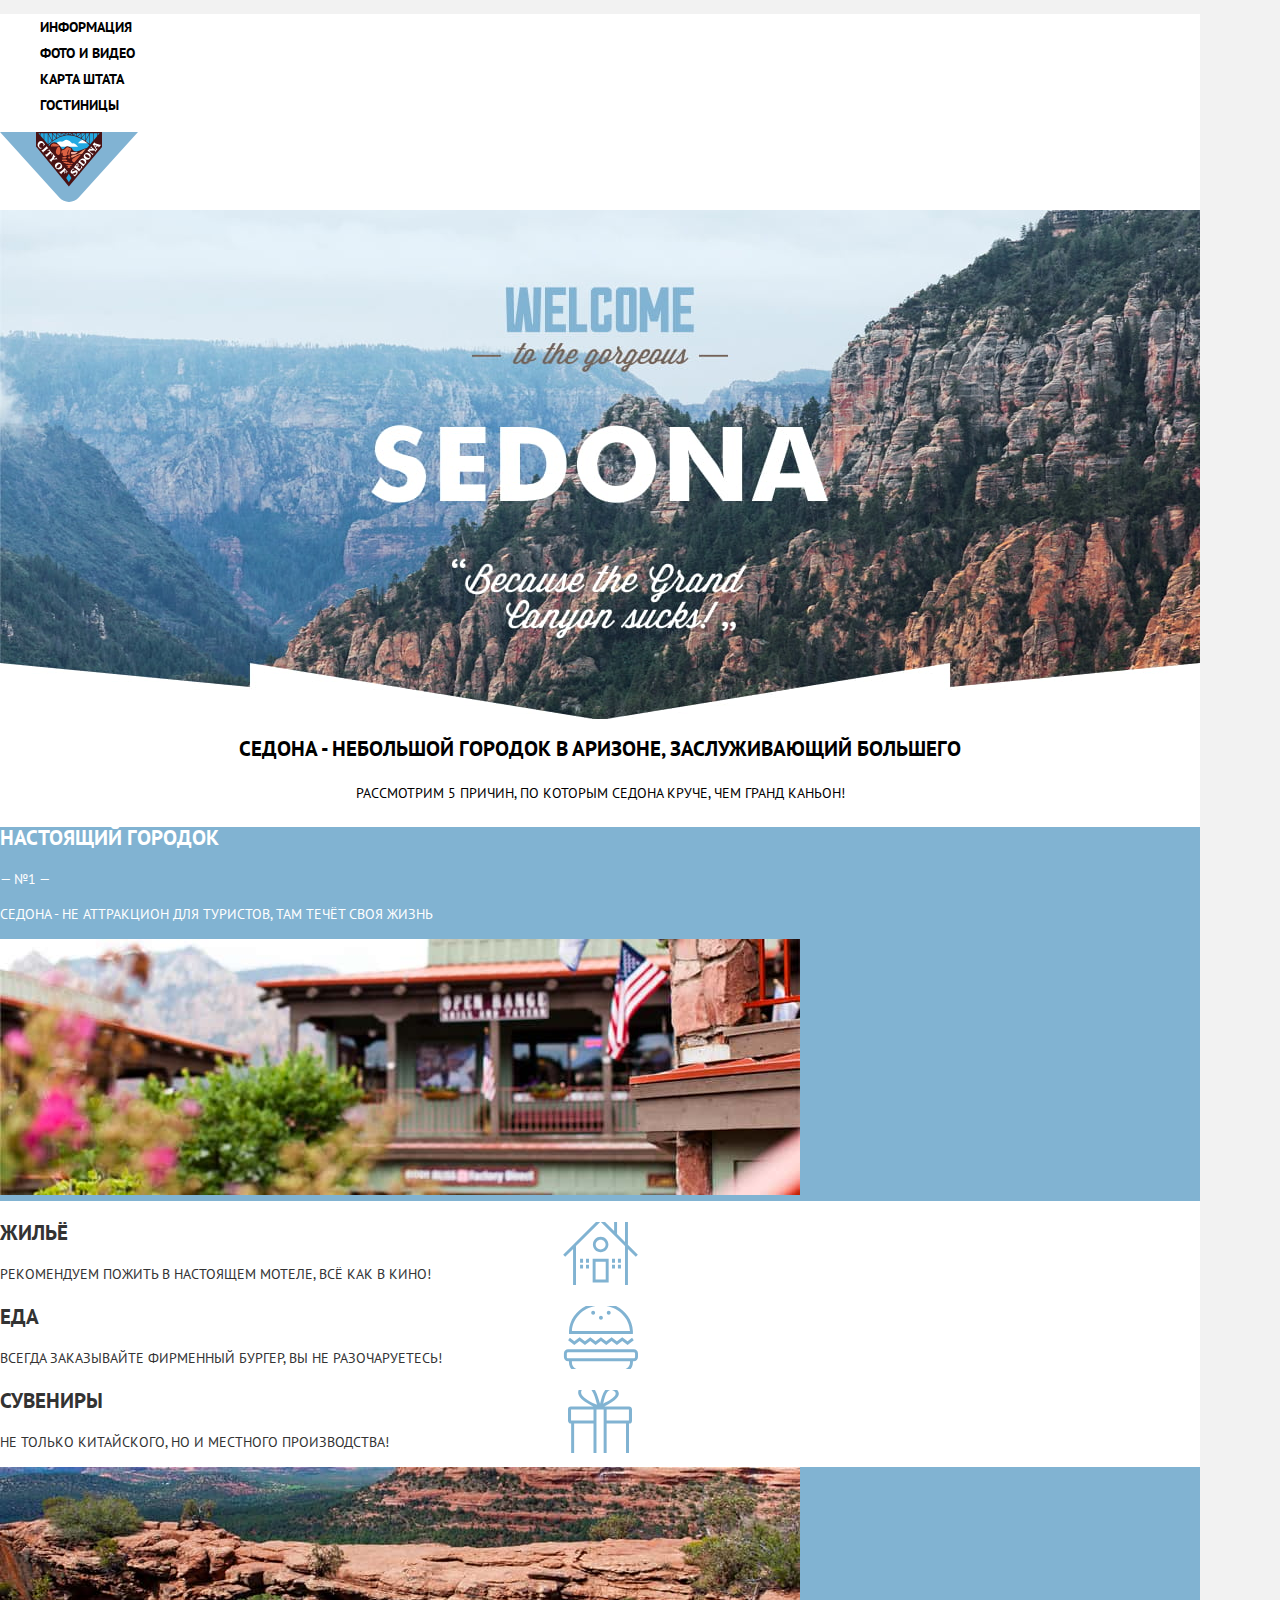
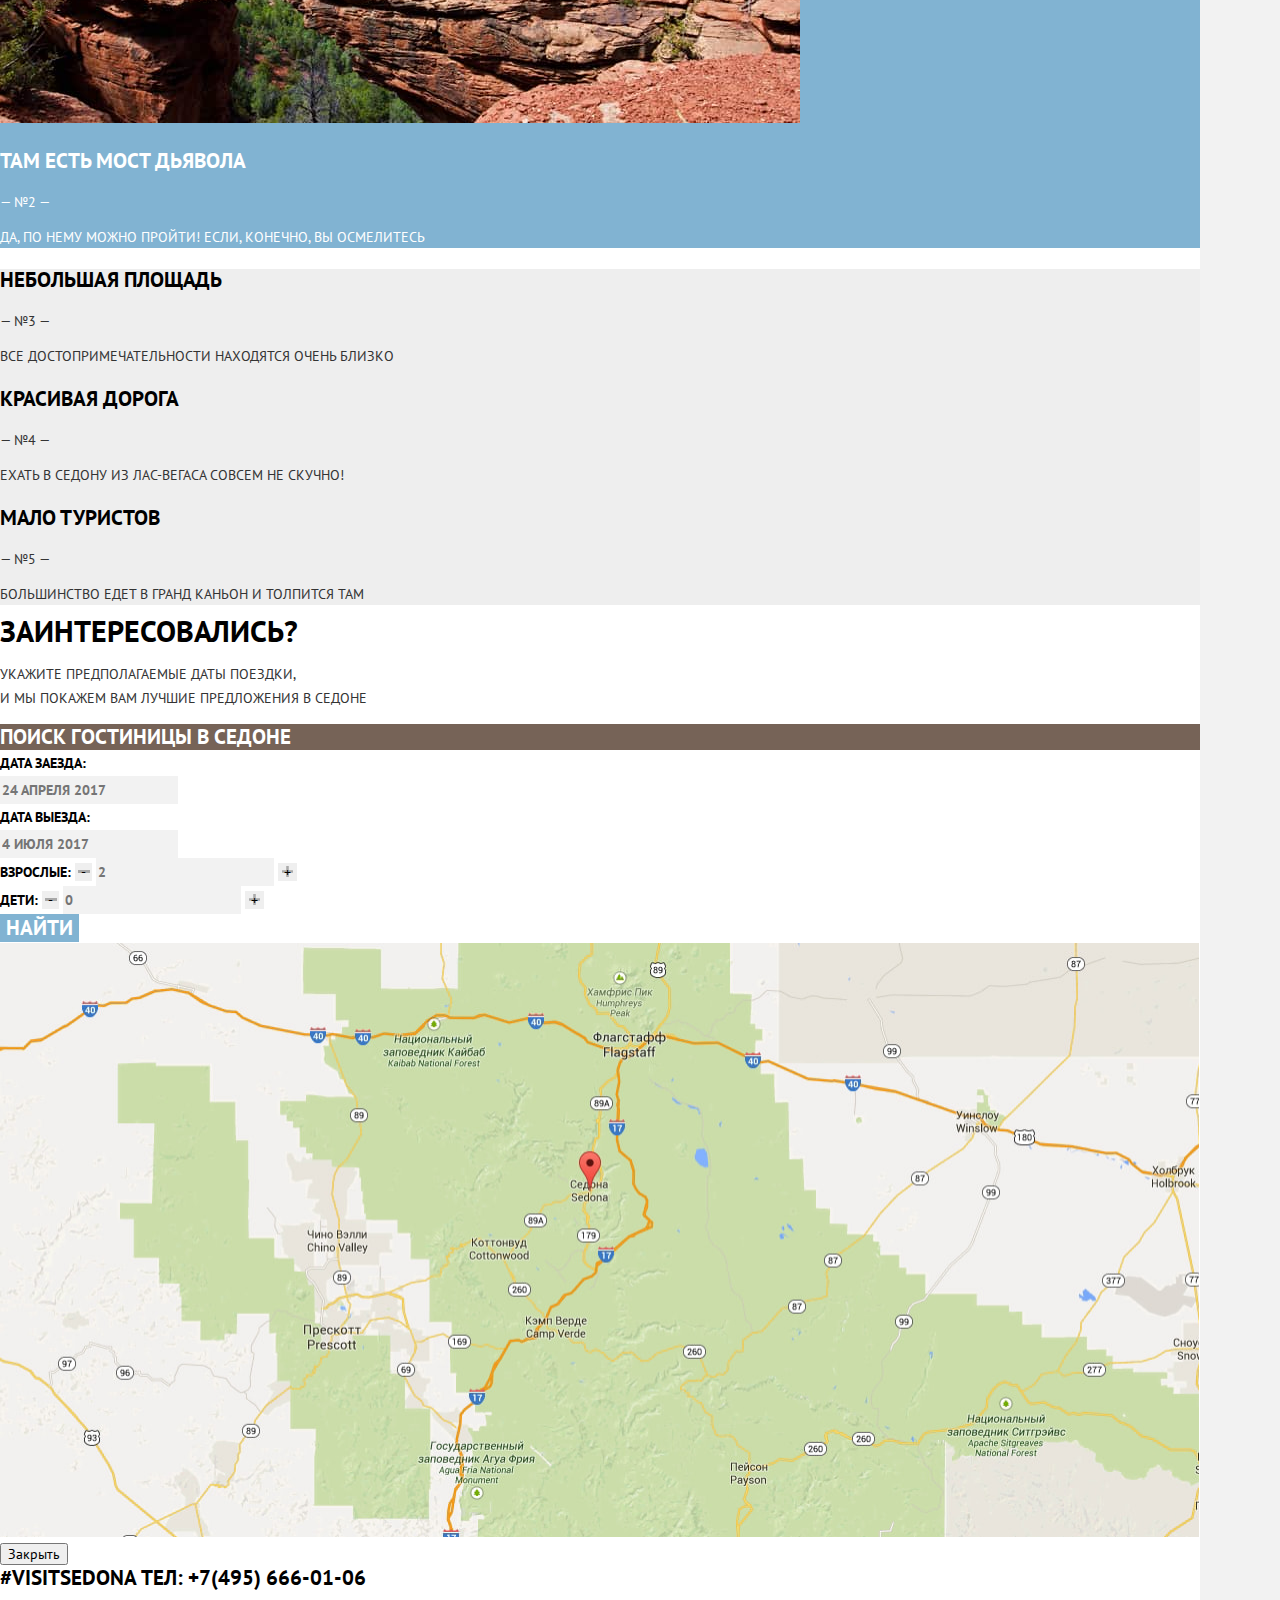
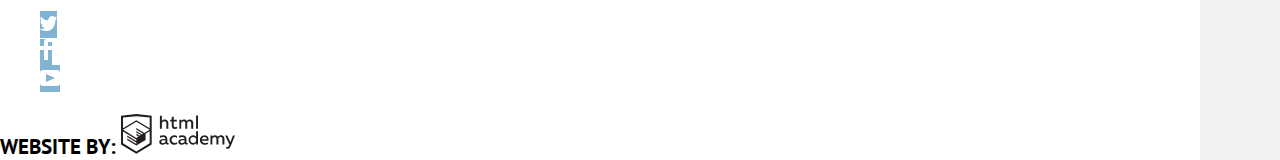
<file: index.html>
<!DOCTYPE html>
<html class="page" lang="ru">
  <head>
    <meta charset="utf-8">
    <title>HTML Academy: Седона</title>
    <link rel="stylesheet" href="css/normalize.css">
    <link rel="stylesheet" href="css/style.css">
    <link rel="icon" href="favicon.ico">
    <link rel="icon" href="favicon/icon.svg" type="image/svg+xml">
    <link rel="apple-touch-icon" href="favicon/180.png">
    <link rel="manifest" href="manifest.webmanifest">
  </head>
  <body class="page-body">
  	<div class="wrapper">
      <header class="main-header">
        <nav class="main-navigation">
          <ul class="site-navigation">
            <li><a href="#">Информация</a></li>
            <li><a href="#">Фото и видео</a></li>
            <li><a href="#">Карта штата</a></li>
            <li><a href="catalog.html">Гостиницы</a></li>
          </ul>
          <a class="header-logo">
            <img src="img/logo-sedona.svg" width="138" height="70" alt="Логотип сайта города Sedona">
          </a>
        </nav>
      </header>
      <main class="container">
        <div class="main-slider">
          <h1 class="hidden-title">Sedona</h1>
        </div>        
        <div class="introduction">
          <h2>Седона - небольшой городок в Аризоне, заслуживающий большего</h2>
          <p>Рассмотрим 5 причин, по которым Седона круче, чем Гранд Каньон!</p>
        </div>
        <section class="features">
          <h2 class="hidden-title">Преимущества Седоны</h2>
          <div class="main-features">
            <div>
              <h3>Настоящий городок</h3>
              <span>— №1 —</span>
              <p>Седона - не аттракцион для туристов, там течёт своя жизнь</p>
            </div>
            <div>
              <img src="img/feature-1.jpg" width="800" height="256" alt="Местный магазин на фоне гор">
            </div>
          </div>
          <div class="additional-features">
  	        <div class="accommodation">
  	          <h3>Жильё</h3>
  	          <p>Рекомендуем пожить в настоящем мотеле, всё как в кино!</p>
  	        </div>
  	        <div class="food">
  	          <h3>Еда</h3>
  	          <p>Всегда заказывайте фирменный бургер, Вы не разочаруетесь!</p>
  	        </div>
  	        <div class="souvenirs">
  	          <h3>Сувениры</h3>
  	          <p>Не только китайского, но и местного производства!</p>
  	        </div>
  	     </div>
          <div class="main-features">
            <div>
              <img src="img/feature-2.jpg" width="800" height="256" alt="Необычный мост в Седоне, образованный горной породой">
            </div>
            <div>
              <h3>Там есть мост дьявола</h3>
              <span>— №2 —</span>
              <p>Да, по нему можно пройти! Если, конечно, Вы осмелитесь</p>
            </div>
          </div>
          <div class="main-features-last">
  	        <div>
  	          <h3>Небольшая площадь</h3>
  	          <span>— №3 —</span>
  	          <p>Все достопримечательности находятся очень близко</p>
  	        </div>
  	        <div>
  	          <h3>Красивая дорога</h3>
  	          <span>— №4 —</span>
  	          <p>Ехать в Седону из Лас-Вегаса совсем не скучно!</p>
  	        </div>
  	        <div>
  	          <h3>Мало туристов</h3>
  	          <span>— №5 —</span>
  	          <p>Большинство едет в Гранд Каньон и толпится там</p>
  	        </div>
  	    </div>
        </section>
        <div class="reservation">
          <span>Заинтересовались?</span>
          <p>Укажите предполагаемые даты поездки,<br>
            и мы покажем Вам лучшие предложения в Седоне
          </p>
          <form class="reservation-form" action="#" method="get">
            <div class="reservation-form-info">
              Поиск гостиницы в Седоне
            </div>
            <div class="reservation-date">
              <label for="arrival-date-field">Дата заезда:</label>
              <div class="reservation-date-calendar">
                <input type="text" name="arrival-date" id="arrival-date-field" placeholder="24 апреля 2017">
                <div class="choose-date"></div>
              </div>
            </div>
            <div class="reservation-date">
              <label for="departure-date-field">Дата выезда:</label>
              <div class="reservation-date-calendar">
                <input type="text" name="departure-date" id="departure-date-field" placeholder="4 июля 2017">
                <div class="choose-date"></div>
              </div>
            </div>
            <div class="reservation-item">
              <label for="adults-field">Взрослые:</label>
              <button class="reservation-button-less">-</button>
              <input type="text" name="adults" id="adults-field" placeholder="2">
              <button class="reservation-button-more">+</button>
            </div>
            <div class="reservation-item">
              <label for="children-field">Дети:</label>
              <button class="reservation-button-less">-</button>            
              <input type="text" name="children" id="children-field" placeholder="0">
              <button class="reservation-button-more">+</button>
            </div>
            <button class="reservation-button" type="submit">Найти</button>
          </form>
        </div>
        <section class="modal">
  		<h2 class="hidden-title">Как до нас добраться</h2>
        <img src="img/map.jpg" width="1199" height="594" alt="Расположение Седоны на карте">
    		<!-- Здесь будет карта -->
    		<button class="modal-close" type="button">Закрыть</button>
  	  </section>
      </main>
      <footer class="main-footer">
        <div class="footer-contacts">
          <a href="#">#visitsedona</a>
          Тел: <a class="footer-phone" href="tel:+74956660166">+7(495) 666-01-06</a>
        </div>
        <div class="footer-social">
          <ul>
            <li>
              <a class="social-button" href="#">
                <span class="hidden-title">Twitter</span>
                <svg width="17" height="17" fill="none" xmlns="http://www.w3.org/2000/svg"><path d="M10.95 1.144c1.685-.496 2.984.27 3.577 1.18.673-.232 1.331-.482 2.011-.709a2.345 2.345 0 0 1-.857 1.768c.685.17 1.304-.49 1.304-.49-.169 1-1.006 1.787-1.563 2.023-.231 6.75-3.175 11.217-10.077 11.082h-.446c-.41 0-4.164-.46-4.898-1.887 2.271.196 3.893-.422 4.693-1.177-.96-.3-2.679-.477-2.979-2.95.349.106.564.228 1.19.12C1.705 9.246.374 8.53.448 6.33c.285.328 1.067.536 1.34.472-.703-.24-1.97-3.36-.894-4.952 1.818 1.854 3.735 3.606 7.152 3.773.208-2.293 1.137-3.83 2.904-4.479z" fill="#fff"/>
                </svg>
              </a>
            </li>
            <li>
              <a class="social-button" href="#">
                <span class="hidden-title">Facebook</span>
                <svg width="12" height="22" viewBox="0 0 12 22" fill="none" xmlns="http://www.w3.org/2000/svg"><path d="M12 4V0H8C5.79086 0 4 1.79086 4 4V8H0V12H4V22H8V12H12V8H8V4H12Z" fill="white"/></svg>
              </a>
            </li>
            <li>
              <a class="social-button" href="#">
                <span class="hidden-title">Youtube</span>
                <svg width="20" height="16" fill="none" xmlns="http://www.w3.org/2000/svg"><path fill-rule="evenodd" clip-rule="evenodd" d="M3 0h14a3 3 0 0 1 3 3v10a3 3 0 0 1-3 3H3a3 3 0 0 1-3-3V3a3 3 0 0 1 3-3zm3 4v8l9-4-9-4z" fill="#fff"/></svg>
              </a>
            </li>
          </ul>
        </div>
        <div class="copyright">
          <span>Website by:</span>
          <a class="copyright-button" href="https://htmlacademy.ru/intensive/htmlcss">
          <span class="hidden-title">HTML Academy</span>
            <svg width="115" height="41" fill="none" xmlns="http://www.w3.org/2000/svg"><path fill-rule="evenodd" clip-rule="evenodd" d="M15.52 1.057h-.17L0 2.72v28.776l15.35 9.343 15.352-9.344V2.72L15.52 1.057zm61.498 1.565h-1.93v13.11h1.93V2.621zm-36.156.01v5.136a3.976 3.976 0 0 1 2.849-1.23 3.387 3.387 0 0 1 2.614 1.007 3.55 3.55 0 0 1 1.015 2.662v5.556h-1.973v-5.297a1.984 1.984 0 0 0-.41-1.44 1.899 1.899 0 0 0-1.289-.718h-.316a3.081 3.081 0 0 0-2.448 1.5v5.955H38.9V2.633h1.963zm36.156 28.852h-1.74v-1.425a4.061 4.061 0 0 1-3.366 1.662c-2.437-.168-4.33-2.239-4.33-4.736 0-2.498 1.893-4.569 4.33-4.737a3.98 3.98 0 0 1 3.165 1.402v-5.33h1.941v13.164zm-29.952-1.425c.197-.008.392-.044.58-.107v1.435c-.398.153-.82.23-1.245.226a1.758 1.758 0 0 1-1.762-1.079 5.035 5.035 0 0 1-3.313 1.166c-1.593 0-3.07-.896-3.07-2.752 0-2.298 2.11-3.01 3.914-3.01.77.013 1.537.103 2.29.27v-.324c0-1.079-.802-1.91-2.31-1.91a7.682 7.682 0 0 0-3.166.69V22.83a10.56 10.56 0 0 1 3.365-.593c2.49 0 4.02 1.209 4.02 3.938v3.237a.592.592 0 0 0 .13.429c.096.12.236.194.387.208h.18v.01zM40.27 28.84c.027.389.205.75.495 1.004.289.253.666.378 1.046.345h.116a3.537 3.537 0 0 0 2.542-1.079v-1.532a10.039 10.039 0 0 0-1.91-.227c-1.055 0-2.278.356-2.278 1.49h-.01zm15.752-5.902a5.183 5.183 0 0 0-2.712-.69h-.369a4.514 4.514 0 0 0-3.18 1.471 4.722 4.722 0 0 0-1.23 3.341v.442c.164 2.498 2.273 4.39 4.716 4.23 1.004.024 2-.187 2.912-.615v-1.845a5.185 5.185 0 0 1-2.564.69 2.885 2.885 0 0 1-2.657-1.426 3.024 3.024 0 0 1 0-3.07 2.884 2.884 0 0 1 2.657-1.427c.865-.003 1.71.26 2.427.755v-1.856zM66.15 30.06c.198-.008.393-.045.58-.108v1.435c-.397.153-.82.23-1.244.226a1.758 1.758 0 0 1-1.762-1.079 5.035 5.035 0 0 1-3.313 1.166c-1.593 0-3.07-.896-3.07-2.752 0-2.298 2.11-3.01 3.914-3.01.77.013 1.537.103 2.29.27v-.324c0-1.079-.802-1.91-2.311-1.91a7.682 7.682 0 0 0-3.165.69V22.83c1.084-.379 2.22-.58 3.365-.593 2.49 0 4.02 1.209 4.02 3.938v3.237a.592.592 0 0 0 .129.429c.097.12.237.194.388.208h.18v.01zm-6.296-.212a1.468 1.468 0 0 1-.498-1.008h.021c0-1.133 1.16-1.489 2.279-1.489.642.015 1.281.09 1.91.227v1.532a3.537 3.537 0 0 1-2.543 1.079h-.116a1.404 1.404 0 0 1-1.053-.34zm9.472-2.918c0-1.644 1.304-2.977 2.912-2.977l.021.054c1.214 0 2.314.731 2.806 1.866v2.158a3.015 3.015 0 0 1-2.827 1.877c-1.608 0-2.912-1.333-2.912-2.978zm14.022-4.682c3.492 0 4.705 2.892 4.135 5.492h-6.562c.222 1.618 1.762 2.276 3.366 2.276a6.326 6.326 0 0 0 2.785-.636v1.726c-1 .436-2.08.646-3.165.615-2.67 0-5.012-1.532-5.012-4.769a4.572 4.572 0 0 1 1.145-3.268 4.37 4.37 0 0 1 3.076-1.469h.232v.033zm-2.48 3.927c.101-1.351 1.253-2.365 2.575-2.265h.042c.62-.057 1.234.17 1.675.62.442.449.666 1.075.614 1.71H80.87v-.065zm8.62 5.287v-8.966h1.74v1.079a3.983 3.983 0 0 1 2.934-1.37 3.001 3.001 0 0 1 2.785 1.51c.793-.881 1.9-1.399 3.07-1.435a3.192 3.192 0 0 1 2.489 1.01c.647.69.971 1.631.887 2.583v5.61h-2.004v-5.556a1.74 1.74 0 0 0-.366-1.262 1.665 1.665 0 0 0-1.132-.626h-.275a2.936 2.936 0 0 0-2.184 1.208v6.237H95.43v-5.557a1.742 1.742 0 0 0-.38-1.266 1.666 1.666 0 0 0-1.15-.611h-.21a3.153 3.153 0 0 0-2.333 1.392v6.074h-1.825l-.042-.054zm24.488-8.988h-2.005l-2.648 6.798-3.018-6.787h-2.11l4.221 9.063-.18.454c-.517 1.36-1.234 2.05-2.184 2.05a2.96 2.96 0 0 1-.897-.13v1.694c.38.096.77.147 1.161.151 1.329 0 2.585-.744 3.534-3.086l4.126-10.206zM52.689 6.787V3.55l-1.962.464v2.719h-1.583V8.49h1.646v4.5c-.067.826.234 1.64.82 2.213a2.653 2.653 0 0 0 2.197.743c.793.007 1.58-.121 2.332-.378v-1.726a4.647 4.647 0 0 1-1.783.356c-1.14 0-1.667-.389-1.667-1.575V8.513h3.165V6.787H52.69zm5.697 8.966V6.754h1.752v1.08a3.983 3.983 0 0 1 2.922-1.382 2.998 2.998 0 0 1 2.743 1.435c.793-.882 1.9-1.4 3.07-1.435.94-.037 1.85.347 2.491 1.052.64.704.949 1.66.843 2.617v5.62h-2.004v-5.556a1.743 1.743 0 0 0-.366-1.262 1.668 1.668 0 0 0-1.132-.626h-.243a2.937 2.937 0 0 0-2.184 1.209v6.236h-2.005v-5.557a1.742 1.742 0 0 0-.365-1.262 1.667 1.667 0 0 0-1.133-.626h-.242A3.153 3.153 0 0 0 60.2 9.69v6.074h-1.815v-.01zm-29.689 14.55l.01-.006-.01.021v-.015zm0-11.983v11.983l-13.346 8.13-13.346-8.115V18.515l13.283 8.092v1.424l-9.105-5.503v1.414l9.157 5.621v1.5l-9.147-5.567v1.456l9.158 5.621 9.232-5.653v-6.107l4.114-2.492zm.01-1.542l-3.67 2.158-1.689 1.079-8.04-4.931v1.413l6.848 4.23-.148.097-1.055.582-5.665-3.452v1.445l4.473 2.72-1.055.722-3.376-2.05v1.414l2.215 1.338-2.247 1.36L2.11 16.863 15.31 8.729l13.399 8.049zm-13.42-9.506l13.42 8.081V4.563L15.362 3.13 2.015 4.564v10.79l13.273-8.082z" fill="#231F20"/></svg>
          </a>
        </div>
      </footer>
    </div>
  </body>
</html>
</file>
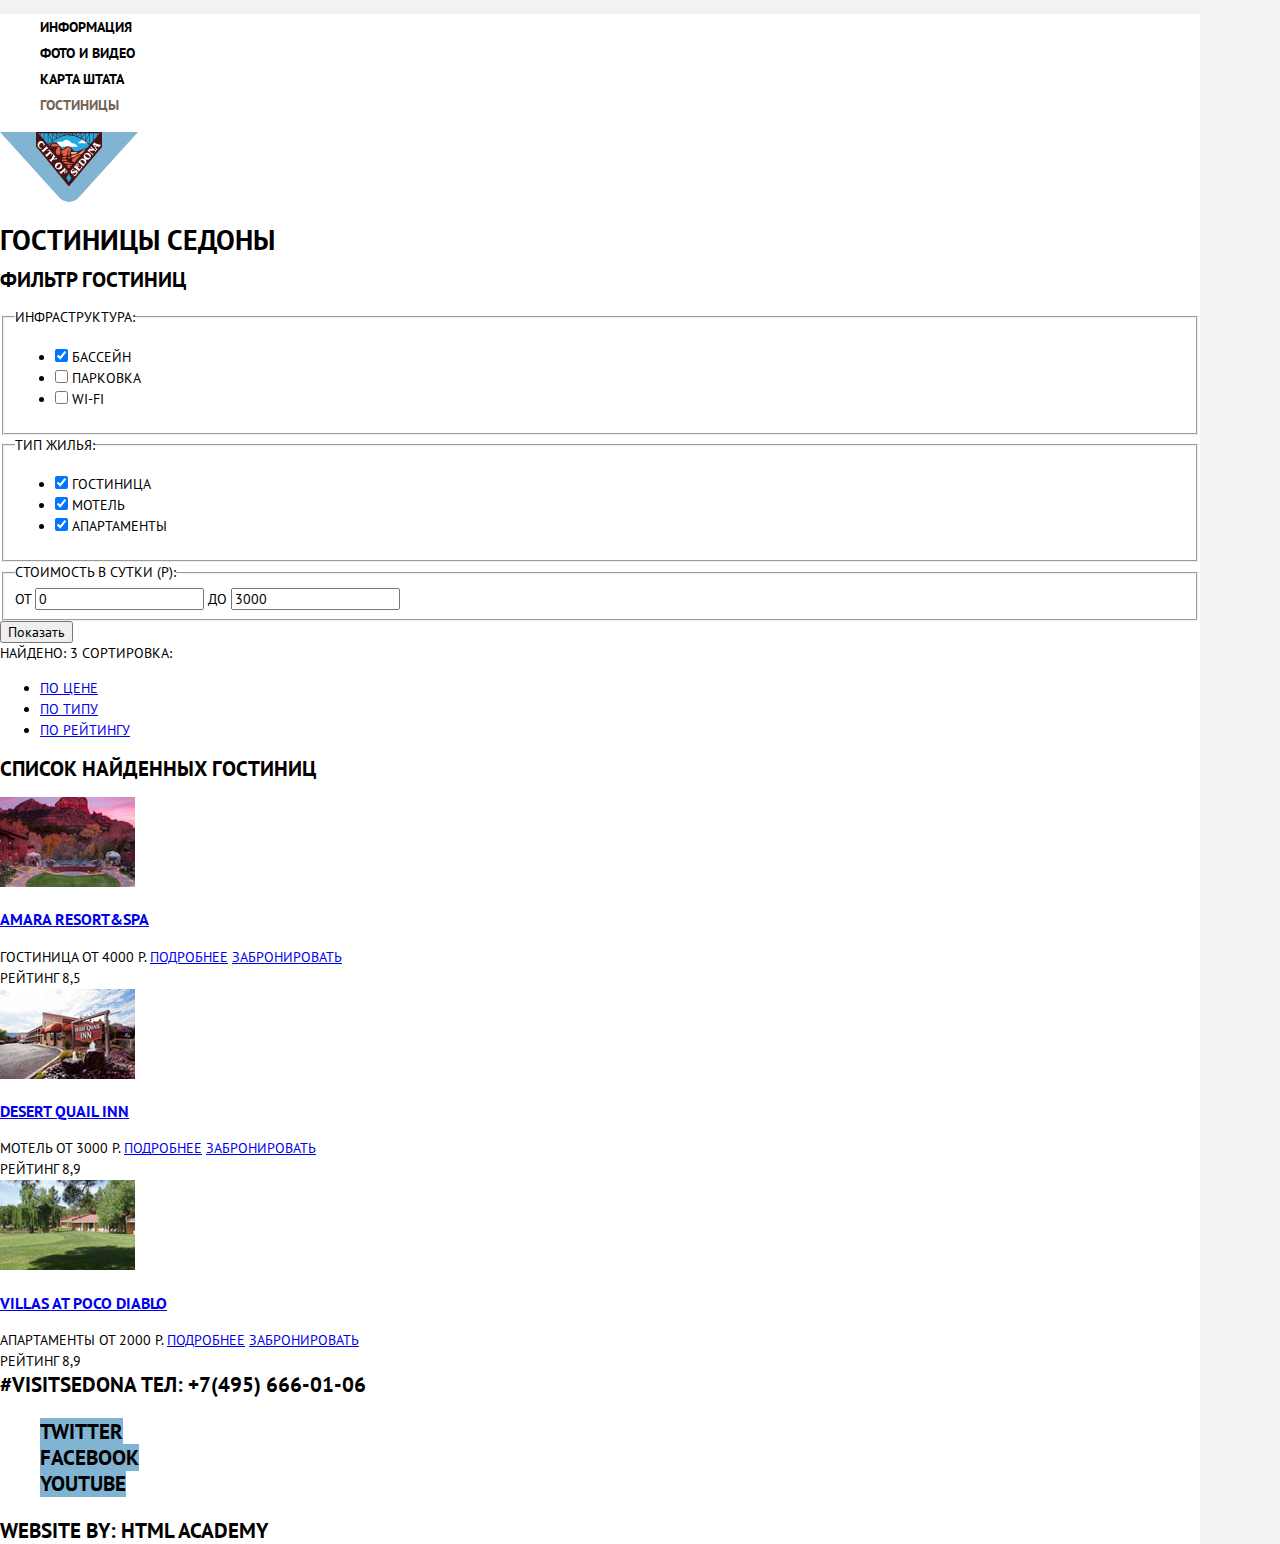
<file: catalog.html>
<!DOCTYPE html>
<html class="page" lang="ru">
  <head>
    <meta charset="utf-8">
    <title>HTML Academy: Седона</title>
    <link rel="stylesheet" href="css/normalize.css">
    <link rel="stylesheet" href="css/style.css">
    <link rel="icon" href="favicon.ico">
    <link rel="icon" href="favicon/icon.svg" type="image/svg+xml">
    <link rel="apple-touch-icon" href="favicon/180.png">
    <link rel="manifest" href="manifest.webmanifest">
  </head>
  <body class="page-body">
    <div class="wrapper">
      <header class="main-header">
        <nav class="main-navigation">
          <ul class="site-navigation">
            <li><a href="#">Информация</a></li>
            <li><a href="#">Фото и видео</a></li>
            <li><a href="#">Карта штата</a></li>
            <li><a>Гостиницы</a></li>
          </ul>
          <a class="header-logo" href="index.html">
            <img src="img/logo-sedona.svg" width="138" height="70" alt="Логотип сайта города Sedona">
          </a>
        </nav>
      </header>
      <main class="container">
        <h1>Гостиницы Седоны</h1>
        <section class="filters">
          <h2>Фильтр гостиниц</h2>
          <form class="filters-form" method="get" action="https://echo.htmlacademy.ru/">
            <fieldset class="infrastructure">
              <legend>Инфраструктура:</legend>
              <ul>
                <li>
                  <input type="checkbox" name="swimming-pool" id="filter-swimming-pool" checked>
                  <label for="filter-swimming-pool">Бассейн</label>
                </li>
                <li>
                  <input type="checkbox" name="parking" id="filter-parking">
                  <label for="filter-parking">Парковка</label>
                </li>
                <li>
                  <input type="checkbox" name="wi-fi" id="filter-wi-fi">
                  <label for="filter-wi-fi">Wi-fi</label>
                </li>
              </ul>
            </fieldset>
            <fieldset>
              <legend>Тип жилья:</legend>
              <ul>
                <li>
                  <input type="checkbox" name="hotel" id="filter-hotel" checked>
                  <label for="filter-hotel">Гостиница</label>
                </li>
                <li>
                  <input type="checkbox" name="motel" id="filter-motel" checked>
                  <label for="filter-motel">Мотель</label>
                </li>
                <li>
                  <input type="checkbox" name="apartments" id="filter-apartments" checked>
                  <label for="filter-apartments">Апартаменты</label>
                </li>
              </ul>
            </fieldset>
            <fieldset>
              <legend>Стоимость в сутки (р):</legend>
              <label>от 
                <input type="text" name="min-price" value="0">
              </label>
              <label>до 
                <input type="text" name="max-price" value="3000">
              </label>
            </fieldset>
            <button type="submit">Показать</button>
          </form>
        </section>
        <div>
          <span>Найдено: 3</span>
          <span>Сортировка:</span>
          <ul>
            <li>
              <a href="#">По цене</a>
            </li>
            <li>
              <a href="#">По типу</a>
            </li>
            <li>
              <a href="#">По рейтингу</a>
            </li>
          </ul>
        </div>
        <section>
          <h2>Список найденных гостиниц</h2>
          <div>
            <div>
              <img src="img/amara-resort-spa.jpg" width="135" height="90" alt="Гостиница Amara Resort&Spa">
            </div>
            <div>
              <a href="#">              
                <h3>Amara Resort&Spa</h3>
              </a>
              <span>Гостиница</span>
              <span>От 4000 р.</span>
              <a href="#">Подробнее</a>
              <a href="#">Забронировать</a>
            </div>
            <div>
              <span>Рейтинг 8,5</span>
            </div>
          </div>
          <div>
            <div>
              <img src="img/desert-quail-inn.jpg" width="135" height="90" alt="Гостиница Desert Quail Inn">
            </div>
            <div>
              <a href="#">              
                <h3>Desert Quail Inn</h3>
              </a>
              <span>Мотель</span>
              <span>От 3000 р.</span>
              <a href="#">Подробнее</a>
              <a href="#">Забронировать</a>
            </div>
            <div>
              <span>Рейтинг 8,9</span>
            </div>
          </div>        
          <div>
            <div>
              <img src="img/villas-at-poco-diablo.jpg" width="135" height="90" alt="Гостиница Villas At Poco Diablo">
            </div>
            <div>
              <a href="#">              
                <h3>Villas At Poco Diablo</h3>
              </a>
              <span>Апартаменты</span>
              <span>От 2000 р.</span>
              <a href="#">Подробнее</a>
              <a href="#">Забронировать</a>
            </div>
            <div>
              <span>Рейтинг 8,9</span>
            </div>
          </div>
        </section>
      </main>
      <footer class="main-footer">
        <div class="footer-contacts">
          <a href="#">#visitsedona</a>
          Тел: <a class="footer-phone" href="tel:+74956660166">+7(495) 666-01-06</a>
        </div>
        <div class="footer-social">
          <ul>
            <li><a class="social-button" href="#">Twitter</a></li>
            <li><a class="social-button" href="#">Facebook</a></li>
            <li><a class="social-button" href="#">Youtube</a></li>
          </ul>
        </div>
        <div class="copyright">
          <span>Website by:</span>
          <a class="copyright-button" href="https://htmlacademy.ru/intensive/htmlcss">HTML Academy</a>
      </div>
      </footer>
    </div>
  </body>
</html>
</file>
<file: css/style.css>
/*Fonts*/
@font-face {
	font-family: "PT Sans";
	src: url("../fonts/PTSans.woff2") format("woff2"),
	url("../fonts/PTSans.woff") format("woff");
	font-weight: 400;
	font-style: normal;
}

@font-face {
	font-family: "PT Sans";
	src: url("../fonts/PTSans-Bold.woff2") format("woff2"),
	url("../fonts/PTSans-Bold.woff") format("woff");
	font-weight: 700;
	font-style: normal;
}

/*Variables*/
:root {
	--main-text-black: #000000; 
	--additional-text-dark-charcoal: #333333;
	--features-text-white: #FFFFFF;
	--background-features-blue: #81B3D2;
	--background-features-gray: #EEEEEE;
	--background-form-title-hex: #766357;
	--buttons-form-dark-gray: #A9A9A9;
	--background-form-input-gray95: #F2F2F2;
	--logo-htmlacademy: #231F20;
	--catalog-filter-range: #ABABAB;
	--locked-checkbox-dim-gray: #6A6A6A;
	--hover-catalog-btn-more: #669EC0;
	--pressed-catalog-btn-more: #5496BD;
	--hover-catalog-btn-book: #604E43;
	--pressed-catalog-btn-book: #503E33;
	--pressed-logo-htmlacademy: #BDBBBC;
	--hover-form-input: #EBEBEB;
	--focus-form-input: #E5E5E5;
}


/*Main*/

.page-body {
	font-family: "PT Sans", "Arial", sans-serif;
	font-size: 14px;
	line-height: 21px;
	font-weight: 400;
	text-transform: uppercase;
	color: var(--main-text-black);
	background-color: var(--background-form-input-gray95);
}

.wrapper {
	max-width: 1200px;
	background: var(--features-text-white);
}

/*Main navigation*/
.main-navigation {
	font-weight: 700;
	font-size: 14px;
	line-height: 26px;
	background-color: transparent;
}

.site-navigation {
	list-style: none;
}

.site-navigation a {
	text-decoration: none;
	color: var(--main-text-black);
}

.site-navigation a:hover {
	color: var(--background-features-blue);
}

.site-navigation a:active {
	color: rgba(0, 0, 0, 0.3);
}
.site-navigation a:not([href]) {
	color: var(--background-form-title-hex);
}


/*Slider*/

.main-slider {
	width: 1200px;
	height: 509px;
	background:
	url("../img/slide-index.jpg");
}

/*Introduction*/

.hidden-title {
	display:none;
}

.introduction {
	line-height: 26px;
	text-align: center;
}

.introduction h2 {
	font-size: 21px;
	font-weight: 700;
}

/*Features*/

.main-features {
	color: var(--features-text-white);
	background-color: var(--background-features-blue);
}

.main-features h3 {
	font-weight: 700;
	font-size: 21px;
}

.additional-features {
	color: var(--additional-text-dark-charcoal);
}
.additional-features h3 {
	font-weight: 700;
	font-size: 21px;
}

.accommodation {
	background: url("../img/icon-accommodation.svg") no-repeat 50% 50%;
}

.food {
	background: url("../img/icon-food.svg") no-repeat 50% 50%;
}

.souvenirs {
	background: url("../img/icon-souvenirs.svg") no-repeat 50% 50%;
}

.main-features-last {
	background-color: var(--background-features-gray);
	color: var(--additional-text-dark-charcoal);
}

.main-features-last h3{
	color: var(--main-text-black);
	font-weight: 700;
	font-size: 21px;
}

/*Reservation form*/

.reservation span{
	font-weight: 700;
	font-size: 30px;
	line-height: 24px;
}

.reservation>p {
	line-height: 24px;
	color: var(--additional-text-dark-charcoal);
}

.reservation-form-info {
	color: var(--features-text-white);
	font-weight: 700;
	font-size: 21px;
	line-height: 26px;
	background: var(--background-form-title-hex);
}

.reservation-form-info:hover {
	background: var(--hover-catalog-btn-book);
}

.reservation-form-info:active {
	color: rgba(255,255,255,0.3);
	background: var(--pressed-catalog-btn-book);
}

.reservation-form {
	font-weight: 700;
	line-height: 26px;
}

.reservation-date-calendar {	
	position: relative;
}


.reservation-date-calendar input {
	font-weight: 700;
	line-height: 26px;
	text-transform: uppercase;
	color: var(--main-text-black);
 	background-color: var(--background-form-input-gray95);
 	border: none; 	
}

.choose-date {
	position: absolute;
	background-image: url("../img/calendar.svg");
	background-repeat: no-repeat;
}

.reservation-item input {
	font-weight: 700;
	line-height: 26px;
	text-transform: uppercase;
	color: var(--main-text-black);
 	background-color: var(--background-form-input-gray95);
 	border: none; 	
}

.reservation-date-calendar input:hover {
	background-color: var(--hover-form-input);
}

.reservation-date-calendar input:active {
	background-color: var(--features-text-white);
	border: 2px solid 229,229,229,1;
}

.reservation-item input:hover {
	background-color: var(--hover-form-input);
}

.reservation-item input:active {
	background-color: var(--features-text-white);
	border: 2px solid var(--focus-form-input);
}




/*Form buttons*/

.reservation-button-less {
	background-position: 50% 50%;
	background-repeat: no-repeat;
	background-image: url("../img/minus.svg");
	fill: var(--buttons-form-dark-gray);
	border: none;
}

.reservation-button-more {
	background-position: 50% 50%;
	background-repeat: no-repeat;
	background-image: url("../img/plus.svg");
	border: none;
}

.reservation-button {
	font-weight: 700;
	font-size: 21px;
	line-height: 26px;
	color: var(--features-text-white);
	text-transform: uppercase;
	background-color: var(--background-features-blue);
	border: none;
}

.reservation-button:hover {
	background-color: var(--hover-catalog-btn-more);
	border: none;
}

.reservation-button:active {
	color: rgba(255,255,255,0.3);
	background-color: var(--pressed-catalog-btn-more);
	border: none;
}

/*Footer*/

.main-footer {
	background: rgba(255, 255, 255, 0.9);
	color: var(--main-text-black);
	font-weight: bold;
	font-size: 21px;
	line-height: 26px;
}

.main-footer a {
	text-decoration: none;
	color: var(--main-text-black);
}

/*Social*/

.footer-social ul {
  list-style: none;
}

.social-button {
	background-color: var(--background-features-blue);
}

.social-button:hover {
	background: var(--hover-catalog-btn-more);
}

.social-button:active {
	background: var(--pressed-catalog-btn-more);
	fill-opacity: 0.3;
}

.copyright-button path:hover {
	fill: var(--background-features-blue);
}

.copyright-button path:active {
	fill: var(--pressed-logo-htmlacademy);
}
</file>
